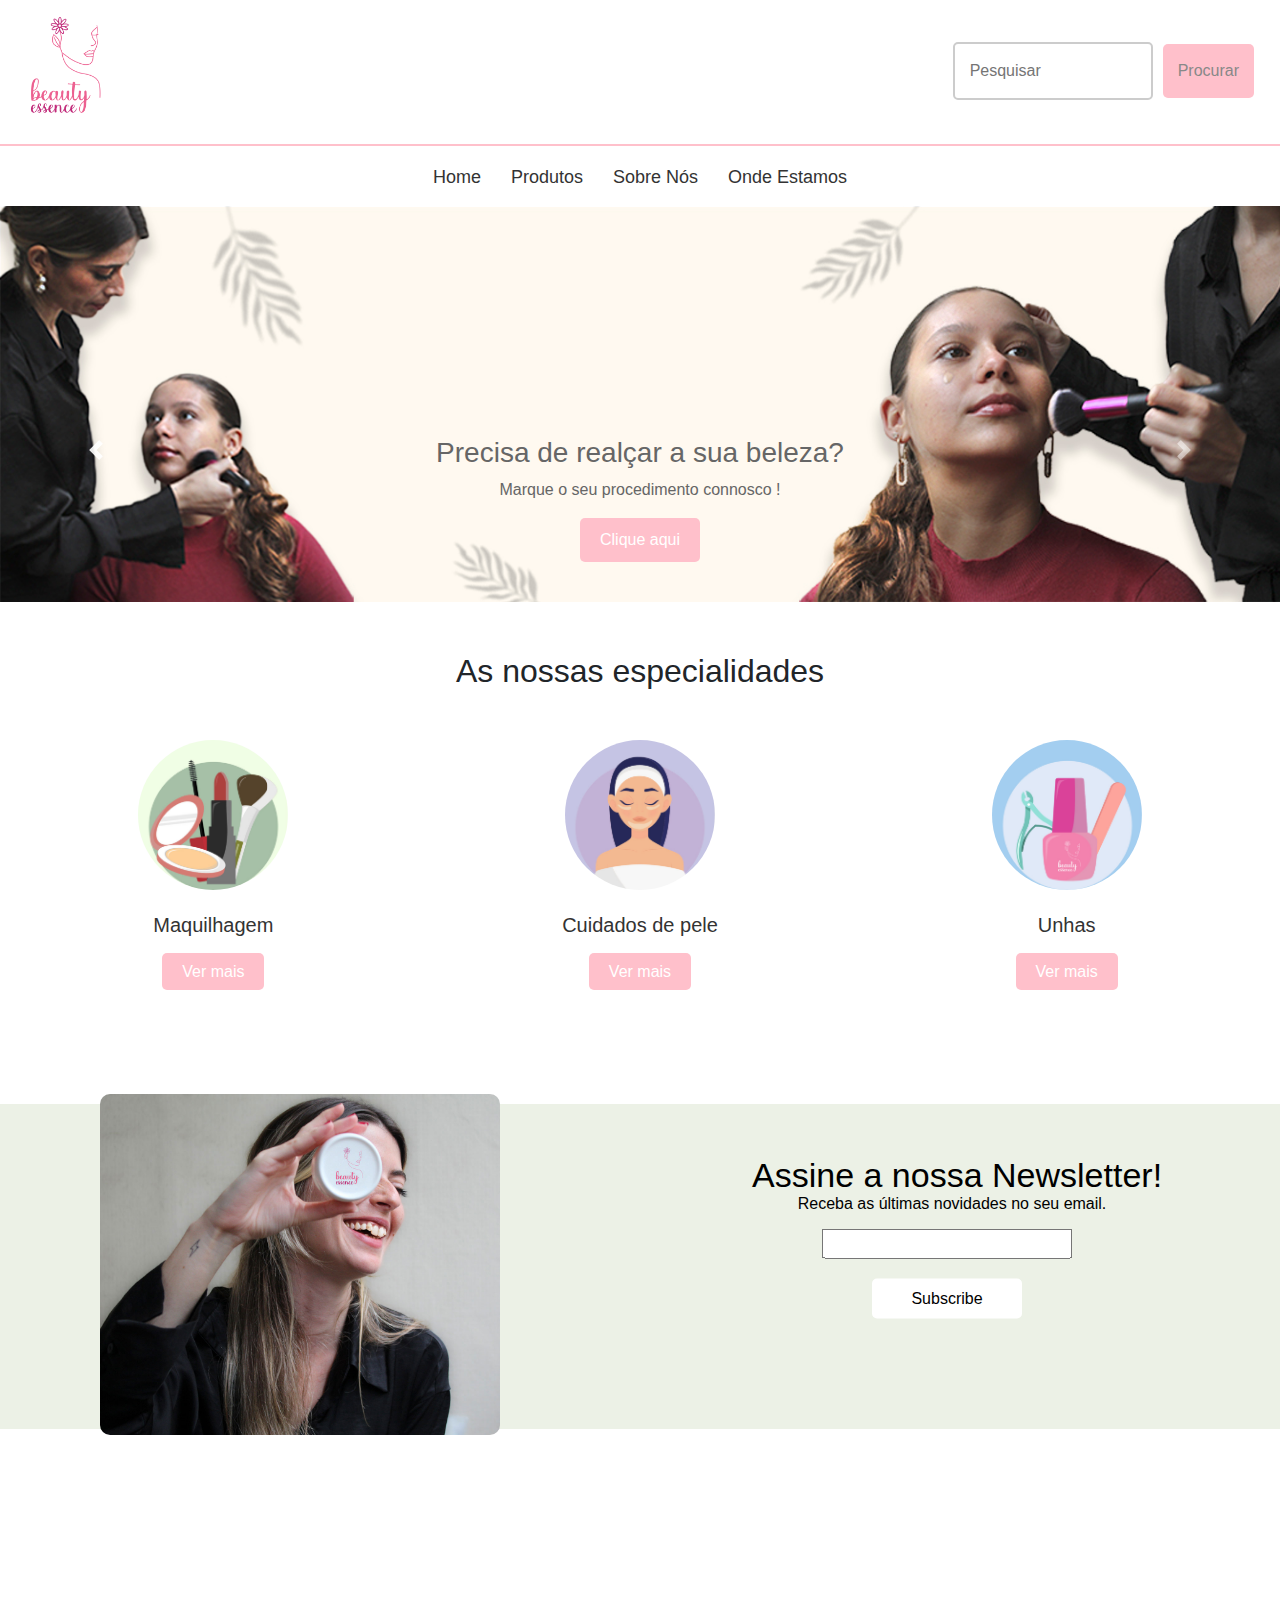
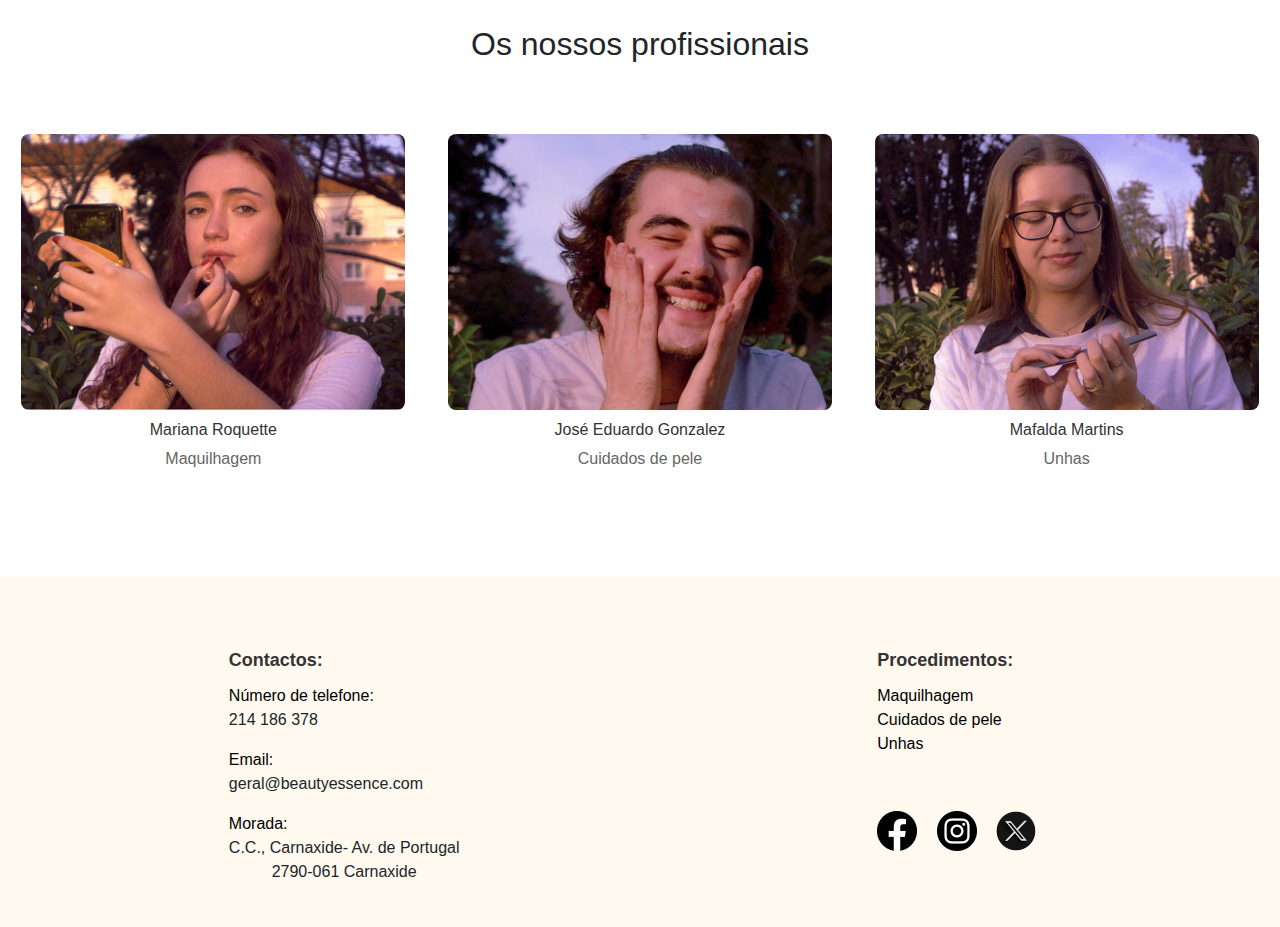
<file: index.html>
<!DOCTYPE html>
<html lang="pt">

<head>

    <meta charset="UTF-8">
    <meta name="viewport" content="width=device-width, initial-scale=1.0">
    <link rel="stylesheet" href="styles.css">
    
    <!-- Inclua os arquivos CSS e JavaScript do Bootstrap -->
    <link href="https://maxcdn.bootstrapcdn.com/bootstrap/4.5.2/css/bootstrap.min.css" rel="stylesheet">
    <script src="https://ajax.googleapis.com/ajax/libs/jquery/3.5.1/jquery.min.js"></script>
    <script src="https://cdnjs.cloudflare.com/ajax/libs/popper.js/1.16.0/umd/popper.min.js"></script>
    <script src="https://maxcdn.bootstrapcdn.com/bootstrap/4.5.2/js/bootstrap.min.js"></script>
    

  <script>
   
    // Função para trocar a imagem e ajustar as dimensões
    function trocarImagem() {
        var photoFrame = document.getElementById('photo-frame');
        var currentImage = photoFrame.getElementsByTagName('img')[0];

        // Obter as dimensões originais da imagem "iris creme.jpg"
        var larguraOriginal = currentImage.width;
        var alturaOriginal = currentImage.height;

        // Trocar para a imagem "pipa.jpg"
        currentImage.src = 'pipa.jpg';

        // Definir as dimensões da imagem "pipa.jpg" para serem iguais à imagem original
        currentImage.style.width = larguraOriginal + 'px';
        currentImage.style.height = alturaOriginal + 'px';
    }

    // Função para restaurar a imagem original
    function restaurarImagemOriginal() {
        var photoFrame = document.getElementById('photo-frame');
        var currentImage = photoFrame.getElementsByTagName('img')[0];

        // Trocar de volta para a imagem original "iris creme.jpg"
        currentImage.src = 'iris creme.jpg';
        // Restaurar o tamanho original
        currentImage.style.width = '';
        currentImage.style.height = '';
    }
    
  

         
</script>
<style>

 .search-container {
    display: flex;
    align-items: center;
    justify-content: flex-end; /* Alinha no canto superior direito */
    margin-right: 10px; /* Adicione uma margem para ajustar conforme necessário */
}

.search-box input {
    padding: 15px;
    width: 200px; /* Defina a largura desejada */
    border: 2px solid #ccc;
    border-radius: 5px;
    outline: none;
    transition: border-color 0.3s;
}

.search-box button {
    padding: 15px;
    background-color: #ffc0cb;
    color: #888;
    border: #ffc0cb;
    cursor: pointer;
    border-radius: 5px;
    font-size: 16px;
    margin-left: 10px;
    outline: none;
}

.search-box button {
    margin-top: 0;
}




</style>



    <title>Beauty Essence</title>
</head>

<body>
    
 <header>
       
           <div class="navbar" id="navbar">
    <div class="logo">
        <a href="index.html"><img src="logo.png" alt="Seu Logo">
    </div>
    <div class="search-box">
        <input type="text" placeholder="Pesquisar">
        <button type="button">Procurar</button>
    </div>
</div>
<div class="navbar-divider"></div>
<div id="white-bar"></div>
<nav>
    <ul id="menu">
        <li><a href="index.html">Home</a></li>
        <li><a href="produtos.html">Produtos</a></li>
        <li><a href="SobreNós.html">Sobre Nós</a></li>
        <li><a href="#" onclick="scrollToFooter()">Onde Estamos</a></li>
    </ul>
</nav>
 <section id="onde-estamos">
       
        <!-- Seu conteúdo da seção "Onde Estamos" aqui -->
    </section>

     <script>
        function scrollToFooter() {
            var footer = document.getElementById('footer');
            footer.scrollIntoView({ behavior: 'smooth' });
        }
    </script>


    

    <!-- ... Seu código do carrossel e outras seções ... -->

    <script src="https://ajax.googleapis.com/ajax/libs/jquery/3.5.1/jquery.min.js"></script>
    <script src="https://cdnjs.cloudflare.com/ajax/libs/popper.js/1.16.0/umd/popper.min.js"></script>
    <script src="https://maxcdn.bootstrapcdn.com/bootstrap/4.5.2/js/bootstrap.min.js">
        
    </script>

    <script>
    // Adicionar um ouvinte de evento para rolagem
    window.addEventListener('scroll', function() {
        var navbar = document.getElementById('navbar');
        var menu = document.getElementById('menu');
        var whiteBar = document.getElementById('white-bar'); // Adicionando referência à barra branca
        var initialNavbarOffset = navbar.offsetTop;

        if (window.scrollY > initialNavbarOffset) {
            navbar.style.position = 'fixed';
            navbar.style.top = 0;
            navbar.style.width = '100%';
            navbar.style.zIndex = 1000;
            navbar.style.boxShadow = '0 2px 2px rgba(0, 0, 0, 0.1)';
            
            menu.style.position = 'fixed';
            menu.style.top = navbar.offsetHeight + 'px';
            menu.style.width = '100%';
            menu.style.zIndex = 999;

            // Ajustando a barra branca quando a barra de navegação é fixada
            whiteBar.style.height = menu.offsetHeight + 'px';
            whiteBar.style.width = '100%';
            whiteBar.style.backgroundColor = '#fff';
            whiteBar.style.position = 'fixed';
            whiteBar.style.top = navbar.offsetHeight + 'px';
            whiteBar.style.zIndex = 998; // Um número menor que o zIndex da barra de navegação
        } else {
            navbar.style.position = '';
            navbar.style.top = '';
            navbar.style.width = '';
            navbar.style.zIndex = '';
            navbar.style.boxShadow = '';
            
            menu.style.position = '';
            menu.style.top = '';
            menu.style.width = '';
            menu.style.zIndex = '';

            // Resetando a barra branca quando a barra de navegação não está fixa
            whiteBar.style.height = '0';
            whiteBar.style.width = '0';
            whiteBar.style.backgroundColor = 'transparent';
            whiteBar.style.position = '';
            whiteBar.style.top = '';
            whiteBar.style.zIndex = '';
        }
    });




    
</script>



    </header>

    <!-- Adicionando o carrossel abaixo da barra de navegação -->
    <a class="carousel-control-prev" href="#carouselExample" role="button" data-slide="prev">
            <span class="carousel-control-prev-icon" aria-hidden="true"></span>
            <span class="sr-only">Anterior</span>
        </a>
        <a class="carousel-control-next" href="#carouselExample" role="button" data-slide="next">
            <span class="carousel-control-next-icon" aria-hidden="true"></span>
            <span class="sr-only">Próximo</span>
        </a>

    <div id="carouselExample" class="carousel slide" data-ride="carousel">
        <div class="carousel-inner">
            <div class="carousel-item active">
                <img src="foto 3.jpg" class="d-block w-100 h-100" alt="Imagem 1">
                <div class="carousel-caption">
                    <h3>Precisa de realçar a sua beleza?</h3>
                    <p> Marque o seu procedimento connosco !</p>
                     <a href="https://xd.adobe.com/view/3f6a8122-b9a7-4767-a5e3-410698015360-6a39/"><button type="button">Clique aqui</button></a>
                </div>
            </div>
            <div class="carousel-item">
                <img src="foto 2.jpg" class="d-block w-100" alt="Imagem 2">
                <div class="carousel-caption">
                    <h3>Explore as nossas novidades e promoções exclusivas</h3>
                    <p>Descubra uma beleza que faz a diferença.</p>
                   <a href="produtos.html"><button type="button">Saiba mais...</button></a>
                </div>
            </div>
            <div class="carousel-item">
                <img src="foto 1.jpg" class="d-block w-100" alt="Imagem 3">
                <div class="carousel-caption">
                    <h3>Produtos naturais e Sustentáveis </h3>
                    <p>Venha testá-los na nossa loja</p>
                     <a href="https://xd.adobe.com/view/3f6a8122-b9a7-4767-a5e3-410698015360-6a39/"><button type="button">Onde estamos? </button></a>
                </div>
            </div>
        </div>
        

    <div class="section-container">

    <h2 class="title-with-margin">As nossas especialidades</h2>


       <div class="ball-container">
    <div class="ball">
        <img src="icon makeup.jpg" alt="Bola 1">
        <div class="ball-text">Maquilhagem </div>
        <div class="ball-button">
            <a href="Maquilhagem.html" class="custom-button">Ver mais</a>
        </div>
    </div>

    <div class="ball">
        <img src="icon skincare.jpg" alt="Bola 2">
        <div class="ball-text">Cuidados de pele</div>
        <div class="ball-button">
           <a href="CuidadosDePele.html" class="custom-button">Ver mais</a>
        </div>
    </div>

    <div class="ball">
        <img src="icon unhas.jpg" alt="Bola 3">
        <div class="ball-text">Unhas</div>
        <div class="ball-button">
           <a href="Unhas.html" class="custom-button">Ver mais</a>
        </div>
    </div>
</div>

  <!-- ... Seu código HTML anterior ... -->


<div class="photo-section">
    <div class="photo-container">
        <div class="green-rectangle"></div>
        <!-- Adicionando ouvintes de evento para mouseover e mouseout -->
        <div class="photo-frame" id="photo-frame" onmouseover="trocarImagem()" onmouseout="restaurarImagemOriginal()">
            <img src="iris creme.jpg" alt="Sua Foto" class="photo">
        </div>

        <div id="mc_embed_shell" class="subscription-container">
        <link href="//cdn-images.mailchimp.com/embedcode/classic-061523.css" rel="stylesheet" type="text/css">
        <style type="text/css">
            #mc_embed_signup{background:#fff; clear:left; font:14px Helvetica,Arial,sans-serif; width: 80%;}
        </style>
        <div id="mc_embed_signup">
            <form action="https://online.us21.list-manage.com/subscribe/post?u=e6e3b1f3d83682f70d1d53b1e&amp;id=3a070ff2aa&amp;f_id=00dcdfe1f0" method="post" id="mc-embedded-subscribe-form" name="mc-embedded-subscribe-form" class="validate" target="_blank">
                <div class="subscription-text" h1>Assine a nossa Newsletter!</h1>
                    <br>

                <p>Receba as últimas novidades no seu email.</p></div>
                <div class="mc-field-group">
                    <label for="mce-EMAIL"> <span class="asterisk"></span></label>
                    <input type="email" name="EMAIL" class="required email subscription-input" id="mce-EMAIL" required="" value="">
                </div>
                <div id="mce-responses" class="clear foot">
                    <div class="response" id="mce-error-response" style="display: none;"></div>
                    <div class="response" id="mce-success-response" style="display: none;"></div>
                </div>
                <div aria-hidden="true" style="position: absolute; left: -5000px;">
                    <input type="text" name="b_e6e3b1f3d83682f70d1d53b1e_3a070ff2aa" tabindex="-1" value="">
                </div>
                <div class="optionalParent">
                    <div class="clear foot">
                        <input type="submit" name="subscribe" id="mc-embedded-subscribe" class="button subscribe-button" value="Subscribe">
                    </div>
                </div>
            </form>
        </div>
        <script type="text/javascript" src="//s3.amazonaws.com/downloads.mailchimp.com/js/mc-validate.js"></script>
        <script type="text/javascript">(function($) {window.fnames = new Array(); window.ftypes = new Array();fnames[0]='EMAIL';ftypes[0]='email';fnames[1]='FNAME';ftypes[1]='text';fnames[2]='LNAME';ftypes[2]='text';fnames[3]='ADDRESS';ftypes[3]='address';fnames[4]='PHONE';ftypes[4]='phone';fnames[5]='BIRTHDAY';ftypes[5]='birthday';fnames[6]='MMERGE6';ftypes[6]='text';fnames[7]='MMERGE7';ftypes[7]='address';}(jQuery));var $mcj = jQuery.noConflict(true);</script>
    </div>

    <h2 style="margin-top: 190px; margin-bottom: 70px;">Os nossos profissionais </h2>


  <script>
  function mudarImagemMafasUnhas() {
            document.getElementById('imagem-mafas-unhas').src = 'unhas juntos.jpg';
        }

        function mudarImagemNanaBatom() {
            document.getElementById('imagem-nana-batom').src = 'maquilhagem.jpg';
        }

        function mudarImagemZeSkinCare() {
            document.getElementById('imagem-ze-skin-care').src = 'cuidados de pele.jpg';
        }

        function restaurarImagemProfissional() {
            document.getElementById('imagem-mafas-unhas').src = 'mafas unhas.jpg';
            document.getElementById('imagem-nana-batom').src = 'nana batom.jpg';
            document.getElementById('imagem-ze-skin-care').src = 'ze skin care.jpg';
        }

         
</script>


    <div class="additional-photos">
        <!-- Primeira imagem -->
        <div class="additional-photo" onmouseover="mudarImagemNanaBatom()" onmouseout="restaurarImagemProfissional()">
            <img src="nana batom.jpg" alt="Nana Batom" id="imagem-nana-batom">
            <h3>Mariana Roquette</h3>
            <p class="caption">Maquilhagem</p>
        </div>

        <!-- Segunda imagem -->
        <div class="additional-photo" onmouseover="mudarImagemZeSkinCare()" onmouseout="restaurarImagemProfissional()">
            <img src="ze skin care.jpg" alt="Zé Skin Care" id="imagem-ze-skin-care">
            <h3>José Eduardo Gonzalez</h3>
            <p class="caption">Cuidados de pele</p>
        </div>

        <!-- Terceira imagem -->
        <div class="additional-photo" onmouseover="mudarImagemMafasUnhas()" onmouseout="restaurarImagemProfissional()">
            <img src="mafas unhas.jpg" alt="Mafas Unhas" id="imagem-mafas-unhas">
            <h3>Mafalda Martins</h3>
            <p class="caption">Unhas</p>
        </div>
    </div>
    



    <footer id="footer">
   <div class="footer">
        <div class="footer-section">
            <div class="footer-title">Contactos:</div>
            <a href="#" class="footer-button">Número de telefone:</a>
            <p>214 186 378 </p>
            <a href="https://accounts.google.com/v3/signin/identifier?elo=1&ifkv=ATuJsjx0IKwMD0ncuCPa1gXaQU-jTDbiw2SjidM6qnXx8QH_2mg0--JZkyldQ1QgHnvKux6wnOjLQA&theme=glif&flowName=GlifWebSignIn&flowEntry=ServiceLogin&continue=https%3A%2F%2Faccounts.google.com%2FManageAccount%3Fnc%3D1" class="footer-button">Email:</a>
            <p> geral@beautyessence.com </p>
            <a href="https://www.google.com/maps/place/Centro+C%C3%ADvico+de+Carnaxide/@38.7268189,-9.2470789,17z/data=!4m10!1m2!2m1!1sC.C.,+Carnaxide-+Av.+de+Portugal+2790-061+Carnaxide!3m6!1s0xd1ecc5d8c4e72e7:0x9ea179375e258237!8m2!3d38.7268189!4d-9.2423153!15sCjNDLkMuLCBDYXJuYXhpZGUtIEF2LiBkZSBQb3J0dWdhbCAyNzkwLTA2MSBDYXJuYXhpZGWSARFyZWNyZWF0aW9uX2NlbnRlcuABAA!16s%2Fg%2F11cn2m2n04?entry=ttu" class="footer-button">Morada:</a>
            <p class="alinhamento-esquerda">C.C., Carnaxide- Av. de Portugal <br>
            2790-061 Carnaxide</p>
         </div>

          <div class="footer-section section-2">
         <div class="footer-section">
            <div class="footer-title">Procedimentos:</div>
             <a href="Maquilhagem.html" class="footer-button">Maquilhagem</a>
             <a href="CuidadosDePele.html" class="footer-button">Cuidados de pele</a>
             <a href="Unhas.html" class="footer-button">Unhas</a>
        </div>
<br>
<br>
        <div class="footer-images">
        <a href="https://www.facebook.com/login/"><img src="icon fb.png" alt="facebook" width="40" height="40"></a>
        <a href="https://www.instagram.com/"><img src="icon insta.png" alt="Instagram" width="40" height="40"></a>
        <a href="https://twitter.com/i/flow/login"><img src="icon tt.png" alt="twitter" width="40" height="40"></a>
        </div>
</div>





</body>

</html>
</file>
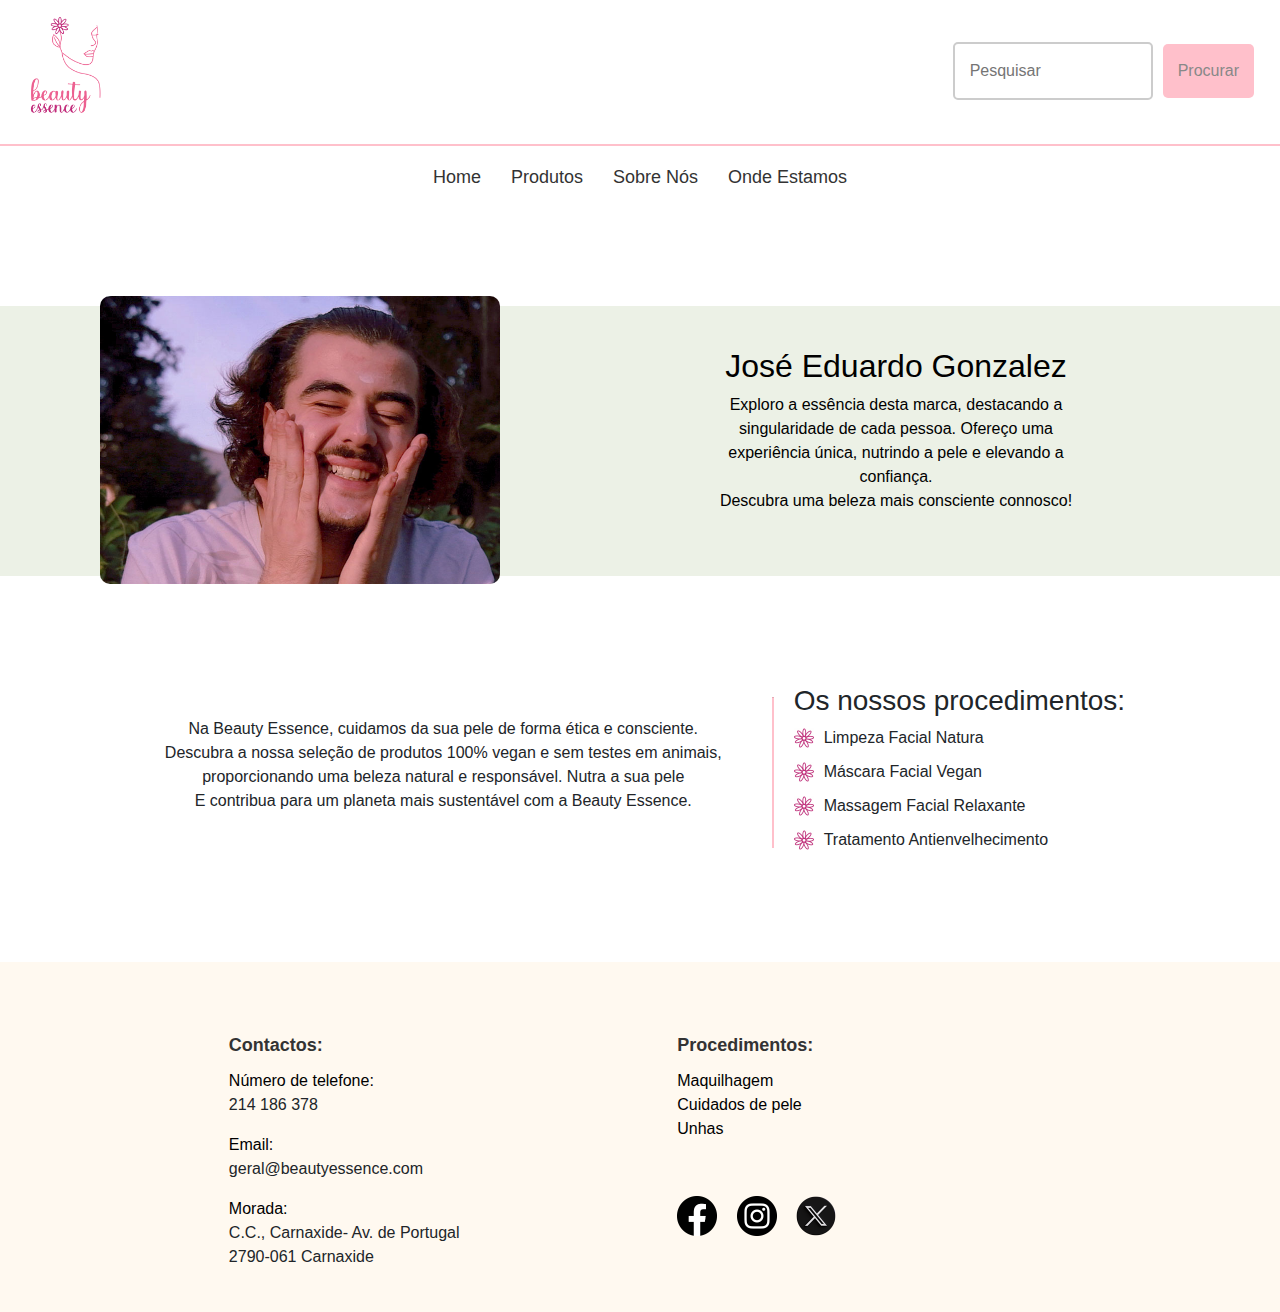
<file: CuidadosDePele.html>
<!DOCTYPE html>
<html lang="pt">

<head>

    <meta charset="UTF-8">
    <meta name="viewport" content="width=device-width, initial-scale=1.0">
    <link rel="stylesheet" href="procedimentos.css">

     <link rel="stylesheet" href="https://stackpath.bootstrapcdn.com/bootstrap/4.3.1/css/bootstrap.min.css" integrity="sha384-ggOyR0iXCbMQv3Xipma34MD+dH/1fQ784/j6cY/iJTQUOhcWr7x9JvoRxT2MZw1T" crossorigin="anonymous">

     <script src="https://code.jquery.com/jquery-3.3.1.slim.min.js" integrity="sha384-q8i/X+965DzO0rT7abK41JStQIAqVgRVzpbzo5smXKp4YfRvH+8abtTE1Pi6jizo" crossorigin="anonymous"></script>
<script src="https://cdnjs.cloudflare.com/ajax/libs/popper.js/1.14.7/umd/popper.min.js" integrity="sha384-UO2eT0CpHqdSJQ6hJty5KVphtPhzWj9WO1clHTMGa3JDZwrnQq4sF86dIHNDz0W1" crossorigin="anonymous"></script>
<script src="https://stackpath.bootstrapcdn.com/bootstrap/4.3.1/js/bootstrap.min.js" integrity="sha384-JjSmVgyd0p3pXB1rRibZUAYoIIy6OrQ6VrjIEaFf/nJGzIxFDsf4x0xIM+B07jRM" crossorigin="anonymous"></script>

    <title>Beauty Essence</title>
</head>


  <style>

       .search-container {
    display: flex;
    align-items: center;
    justify-content: flex-end; /* Alinha no canto superior direito */
    margin-right: 10px; /* Adicione uma margem para ajustar conforme necessário */
}

.search-box input {
    padding: 15px;
    width: 200px; /* Defina a largura desejada */
    border: 2px solid #ccc;
    border-radius: 5px;
    outline: none;
    transition: border-color 0.3s;
}

.search-box button {
    padding: 15px;
    background-color: #ffc0cb;
    color: #888;
    border: #ffc0cb;
    cursor: pointer;
    border-radius: 5px;
    font-size: 16px;
    margin-left: 10px;
    outline: none;
}

.search-box button {
    margin-top: 0;
}





    .custom-button,
    .contact-button {
        display: inline-block;
        margin-bottom: 10px;
        padding: 10px 20px;
        font-size: 16px;
        border: none;
        cursor: pointer;
        border-radius: 5px;
        transition: background-color 0.3s, color 0.3s;
    }


.footer {
            background-color: #FFF9F0; /* Cor de fundo bege */
            padding: 20px;
            display: flex;
            justify-content: space-around;
            align-items: flex-start;
            flex-wrap: wrap;
            margin-top: 70px;
        }


        .footer-section {
            display: flex;
            flex-direction: column;
            align-items: flex-start;
            margin-bottom: 7px;
           
        }

        .footer-title {
            font-size: 18px;
            font-weight: bold;
            color: #333;
            margin-bottom: 10px;
            text-align: left; /* Alinhamento à esquerda */
             margin-top: 50px;
        }

        .footer-button-container {
            display: flex;
            gap: 10px;
        }

        .footer-button {
            position: relative;
            background: none;
            border: none;
            padding: 0;
            font-size: 16px;
            color: #000;
            cursor: pointer;
            text-decoration: none;
            transition: color 0.3s;
        }

        .footer-button::after {
            content: '';
            display: block;
            position: absolute;
            width: 100%;
            height: 2px;
            background-color: #ffc0cb; /* Cor do sublinhado rosa */
            bottom: 0;
            transform: scaleX(0);
            transform-origin: bottom left;
            transition: transform 0.3s;
        }

        .footer-button:hover,
        .footer-button:focus {
            color: #000; /* Mudando a cor para preto ao passar o mouse */
            text-decoration: none; /* Removendo o sublinhado padrão */
        }

        .footer-button:hover::after,
        .footer-button:focus::after {
            transform: scaleX(1);


.footer-section.section-2 {
    position: relative !important;
    left: -200px !important; /* ou qualquer outro valor negativo desejado */
}



.footer-images img {
    width: 40px;
    height: 40px;
    margin-right: 10px; /* Add a right margin of 5px to each image */
}

.section-container {
    text-align: center;
    margin: 50px auto; /* Ajuste a margem superior e inferior conforme necessário */
}
.title-with-margin {
    margin-bottom: 50px; /* Ajuste a margem inferior conforme necessário */
}


.photo-container {
    position: relative;
    margin-bottom: 20px;
}

.photo-frame {
    position: relative;
    width: 400px;
    margin-left: 100px;
    margin-top: 90px;
    overflow: hidden;
    z-index: 3; /* Coloque a fotografia à frente de tudo */
}

/* Ajustando o tamanho da fotografia dentro do retângulo */
.photo {
    width: 100%;
    height: 90%;
    max-width: none;
    display: block;
    margin-left: auto;
    margin-right: auto;
    border-radius: 10px; /* Adicione esta linha para arredondar os cantos da imagem */
    overflow: hidden;

}

.title-container {
    position: absolute;
    top: 50%;
    left: 10%; /* Ajuste a margem esquerda conforme necessário */
    transform: translate(0, -50%);
    text-align: left; /* Alinhe o título à esquerda */
    color: #000000;
    z-index: 2; /* Coloque o título à frente da fotografia */
}



.text-container {
    position: absolute;
    top: 50%;
    right: 10%; /* Ajuste a margem direita conforme necessário */
    transform: translate(0, -50%);
    text-align: right; /* Alinhe o texto à direita */
    color: #000000;
    z-index: 2; /* Coloque o texto à frente da fotografia */
}

.green-rectangle {
    width: 100%;
    height: 270px; /* Ajuste a altura conforme necessário */
    background-color: #ECF1E6; /* Cor verde desejada */
    position: absolute;
    z-index: 1; /* Coloque o retângulo por trás da fotografia e do texto */
    margin-top: 10px;
}


/* Add styles for additional photos */
.additional-photos {
    display: flex;
    justify-content: space-around;
    align-items: flex-start;
    flex-wrap: wrap;
    text-align: center;
    margin-top: 20px;
}

.additional-photo {
    flex: 0 1 30%; /* Adjust width as needed */
    margin-bottom: 20px;
}

.additional-photo img {
    width: 100%;
    border-radius: 8px;
}

.additional-photo img {
    width: 350px; /* ou outro valor desejado */
    height: auto; /* Isso mantém a proporção original da imagem */
    border-radius: 8px;
}
.caption {
    color: #666666;
}
.additional-photo h3 {
    font-size: 16px;
    margin-top: 10px;
    color: #333;
}

.green-rectangle {
    width: 100%;
    height: 270px; /* Ajuste a altura conforme necessário */
    background-color: #ECF1E6; /* Cor verde desejada */
    position: absolute;
    z-index: 1; /* Coloque o retângulo por trás da fotografia e do texto */
    margin-top: 10px;
}

.additional-section {
    margin-top: 100px;
    margin-bottom: 100px;
}



    </style>

<body>
    
 <header>
    <script>
        
        window.addEventListener('scroll', function() {
    var navbar = document.getElementById('navbar');
    var menu = document.getElementById('menu');
    var whiteBar = document.getElementById('white-bar'); // Adicionando referência à barra branca
    var initialNavbarOffset = navbar.offsetTop;

    if (window.scrollY > initialNavbarOffset) {
        // Se a posição de rolagem for maior que a posição inicial da navbar, torna a navbar fixa
        navbar.style.position = 'fixed';
        navbar.style.top = 0;
        navbar.style.width = '100%';
        navbar.style.zIndex = 1000;
        navbar.style.boxShadow = '0 2px 2px rgba(0, 0, 0, 0.1)';
        
        menu.style.position = 'fixed';
        menu.style.top = navbar.offsetHeight + 'px';
        menu.style.width = '100%';
        menu.style.zIndex = 999;

        // Ajustando a barra branca quando a barra de navegação é fixada
        whiteBar.style.height = menu.offsetHeight + 'px';
        whiteBar.style.width = '100%';
        whiteBar.style.backgroundColor = '#fff';
        whiteBar.style.position = 'fixed';
        whiteBar.style.top = navbar.offsetHeight + 'px';
        whiteBar.style.zIndex = 998; // Um número menor que o zIndex da barra de navegação
    } else {
        // Se não, restaura a posição original da navbar
        navbar.style.position = '';
        navbar.style.top = '';
        navbar.style.width = '';
        navbar.style.zIndex = '';
        navbar.style.boxShadow = '';
        
        menu.style.position = '';
        menu.style.top = '';
        menu.style.width = '';
        menu.style.zIndex = '';

        // Resetando a barra branca quando a barra de navegação não está fixa
        whiteBar.style.height = '0';
        whiteBar.style.width = '0';
        whiteBar.style.backgroundColor = 'transparent';
        whiteBar.style.position = '';
        whiteBar.style.top = '';
        whiteBar.style.zIndex = '';
    }
});


    </script>
    

       
           <div class="navbar" id="navbar">
    <div class="logo">
        <a href="index.html"><img src="logo.png" alt="Seu Logo">
    </div>
    <div class="search-box">
        <input type="text" placeholder="Pesquisar">
        <button type="button">Procurar</button>
    </div>
</div>
<div class="navbar-divider"></div>
<div id="white-bar"></div>
<nav>
    <ul id="menu">
        <li><a href="index.html">Home</a></li>
        <li><a href="produtos.html">Produtos</a></li>
        <li><a href="SobreNós.html">Sobre Nós</a></li>
        <li><a href="#" onclick="scrollToFooter()">Onde Estamos</a></li>
    </ul>
</nav>
</nav>
 <section id="onde-estamos">
       
        <!-- Seu conteúdo da seção "Onde Estamos" aqui -->
    </section>

     </header>

<body>









    <script>

        function scrollToFooter() {
            var footer = document.getElementById('footer');
            footer.scrollIntoView({ behavior: 'smooth' });
        }
    </script>


    <script>
   
    // Função para trocar a imagem e ajustar as dimensões
    function trocarImagem() {
        var photoFrame = document.getElementById('photo-frame');
        var currentImage = photoFrame.getElementsByTagName('img')[0];

        // Obter as dimensões originais da imagem "iris creme.jpg"
        var larguraOriginal = currentImage.width;
        var alturaOriginal = currentImage.height;

        // Trocar para a imagem "pipa.jpg"
        currentImage.src = 'cuidados de pele.jpg';

        // Definir as dimensões da imagem "pipa.jpg" para serem iguais à imagem original
        currentImage.style.width = larguraOriginal + 'px';
        currentImage.style.height = alturaOriginal + 'px';
    }

    // Função para restaurar a imagem original
    function restaurarImagemOriginal() {
        var photoFrame = document.getElementById('photo-frame');
        var currentImage = photoFrame.getElementsByTagName('img')[0];

        // Trocar de volta para a imagem original "iris creme.jpg"
        currentImage.src = 'ze skin care.jpg';
        // Restaurar o tamanho original
        currentImage.style.width = '';
        currentImage.style.height = '';
    }
    
  

         
</script>




<div class="photo-section">
    <div class="photo-container">
        <div class="green-rectangle"></div>
        <!-- Adicionando ouvintes de evento para mouseover e mouseout -->
        <div class="photo-frame" id="photo-frame" onmouseover="trocarImagem()" onmouseout="restaurarImagemOriginal()">
            <img src="ze skin care.jpg" alt="Sua Foto" class="photo">
        </div>

        <div class="subscription-container">
            <h2> José Eduardo Gonzalez</h2>
            <p>Exploro a essência desta marca, destacando a singularidade de cada pessoa. Ofereço uma experiência única, nutrindo a pele e elevando a confiança. 
<br>Descubra uma beleza mais consciente connosco!</p>
    </div>
    </div>
<div class="additional-section">
    <!-- Caixa de texto -->
    <div class="text-box">
        <p>
Na Beauty Essence, cuidamos da sua pele de forma ética e consciente.<br> Descubra a nossa seleção de produtos 100% vegan e sem testes em animais,<br> proporcionando uma beleza natural e responsável. Nutra a sua pele <br>E contribua para um planeta mais sustentável com a Beauty Essence.<p>
    </div>

    <!-- Linha de divisão -->
    <hr class="division-line">

    <!-- Título e imagens -->
    <div class="title-and-images">
        <h3>Os nossos procedimentos:</h3>
        <!-- Quatro imagens com frases -->
        <div class="image-container">
            <img src="folha.png" alt="Image 1" width="20" height="20">
            <span>Limpeza Facial Natura</span>
        </div>
        <div class="image-container">
            <img src="folha.png" alt="Image 2" width="20" height="20">
            <span>Máscara Facial Vegan</span>
        </div>
        <div class="image-container">
            <img src="folha.png" alt="Image 3" width="20" height="20">
            <span>Massagem Facial Relaxante</span>
        </div>
        <div class="image-container">
            <img src="folha.png" alt="Image 4" width="20" height="20">
            <span>Tratamento Antienvelhecimento</span>
        </div>
    </div>
</div>



<footer id="footer">
   <div class="footer">
        <div class="footer-section">
            <div class="footer-title">Contactos:</div>
            <a href="#" class="footer-button">Número de telefone:</a>
            <p>214 186 378 </p>
            <a href="https://accounts.google.com/v3/signin/identifier?elo=1&ifkv=ATuJsjx0IKwMD0ncuCPa1gXaQU-jTDbiw2SjidM6qnXx8QH_2mg0--JZkyldQ1QgHnvKux6wnOjLQA&theme=glif&flowName=GlifWebSignIn&flowEntry=ServiceLogin&continue=https%3A%2F%2Faccounts.google.com%2FManageAccount%3Fnc%3D1" class="footer-button">Email:</a>
            <p> geral@beautyessence.com </p>
            <a href="https://www.google.com/maps/place/Centro+C%C3%ADvico+de+Carnaxide/@38.7268189,-9.2470789,17z/data=!4m10!1m2!2m1!1sC.C.,+Carnaxide-+Av.+de+Portugal+2790-061+Carnaxide!3m6!1s0xd1ecc5d8c4e72e7:0x9ea179375e258237!8m2!3d38.7268189!4d-9.2423153!15sCjNDLkMuLCBDYXJuYXhpZGUtIEF2LiBkZSBQb3J0dWdhbCAyNzkwLTA2MSBDYXJuYXhpZGWSARFyZWNyZWF0aW9uX2NlbnRlcuABAA!16s%2Fg%2F11cn2m2n04?entry=ttu" class="footer-button">Morada:</a>
            <p class="alinhamento-esquerda">C.C., Carnaxide- Av. de Portugal <br>
            2790-061 Carnaxide</p>
         </div>

         <div class="footer-section section-2">
         <div class="footer-section">
            <div class="footer-title">Procedimentos:</div>
             <a href="Maquilhagem.html" class="footer-button">Maquilhagem</a>
             <a href="CuidadosDePele.html" class="footer-button">Cuidados de pele</a>
             <a href="Unhas.html" class="footer-button">Unhas</a>
        </div>
<br>
<br>
        <div class="footer-images">
        <a href="https://www.facebook.com/login/"><img src="icon fb.png" alt="facebook" width="40" height="40"></a>
        <a href="https://www.instagram.com/"><img src="icon insta.png" alt="Instagram" width="40" height="40"></a>
        <a href="https://twitter.com/i/flow/login"><img src="icon tt.png" alt="twitter" width="40" height="40"></a>
        </div>
</div>


</body>

</html>
</file>
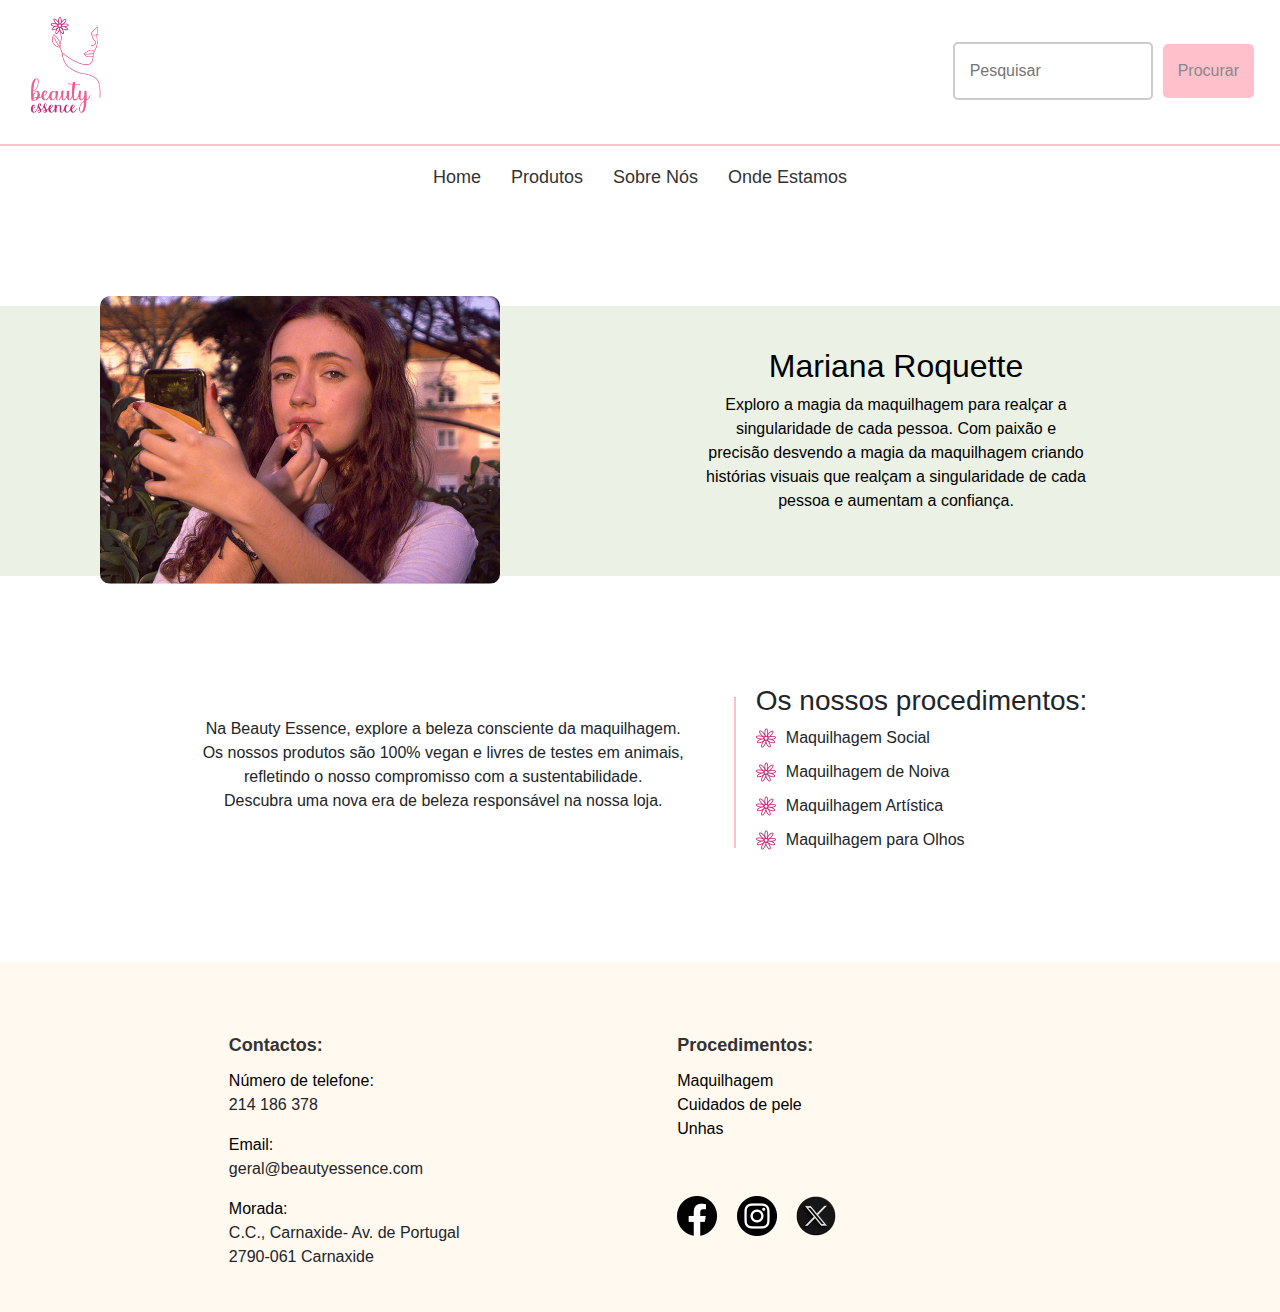
<file: Maquilhagem.html>
<!DOCTYPE html>
<html lang="pt">

<head>

    <meta charset="UTF-8">
    <meta name="viewport" content="width=device-width, initial-scale=1.0">
    <link rel="stylesheet" href="procedimentos.css">

     <link rel="stylesheet" href="https://stackpath.bootstrapcdn.com/bootstrap/4.3.1/css/bootstrap.min.css" integrity="sha384-ggOyR0iXCbMQv3Xipma34MD+dH/1fQ784/j6cY/iJTQUOhcWr7x9JvoRxT2MZw1T" crossorigin="anonymous">

     <script src="https://code.jquery.com/jquery-3.3.1.slim.min.js" integrity="sha384-q8i/X+965DzO0rT7abK41JStQIAqVgRVzpbzo5smXKp4YfRvH+8abtTE1Pi6jizo" crossorigin="anonymous"></script>
<script src="https://cdnjs.cloudflare.com/ajax/libs/popper.js/1.14.7/umd/popper.min.js" integrity="sha384-UO2eT0CpHqdSJQ6hJty5KVphtPhzWj9WO1clHTMGa3JDZwrnQq4sF86dIHNDz0W1" crossorigin="anonymous"></script>
<script src="https://stackpath.bootstrapcdn.com/bootstrap/4.3.1/js/bootstrap.min.js" integrity="sha384-JjSmVgyd0p3pXB1rRibZUAYoIIy6OrQ6VrjIEaFf/nJGzIxFDsf4x0xIM+B07jRM" crossorigin="anonymous"></script>

    <title>Beauty Essence</title>
</head>


  <style>


.search-container {
    display: flex;
    align-items: center;
    justify-content: flex-end; /* Alinha no canto superior direito */
    margin-right: 10px; /* Adicione uma margem para ajustar conforme necessário */
}

.search-box input {
    padding: 15px;
    width: 200px; /* Defina a largura desejada */
    border: 2px solid #ccc;
    border-radius: 5px;
    outline: none;
    transition: border-color 0.3s;
}

.search-box button {
    padding: 15px;
    background-color: #ffc0cb;
    color: #888;
    border: #ffc0cb;
    cursor: pointer;
    border-radius: 5px;
    font-size: 16px;
    margin-left: 10px;
    outline: none;
}

.search-box button {
    margin-top: 0;
}






.footer {
            background-color: #FFF9F0; /* Cor de fundo bege */
            padding: 20px;
            display: flex;
            justify-content: space-around;
            align-items: flex-start;
            flex-wrap: wrap;
            margin-top: 70px;
        }


        .footer-section {
            display: flex;
            flex-direction: column;
            align-items: flex-start;
            margin-bottom: 7px;
           
        }

        .footer-title {
            font-size: 18px;
            font-weight: bold;
            color: #333;
            margin-bottom: 10px;
            text-align: left; /* Alinhamento à esquerda */
             margin-top: 50px;
        }

        .footer-button-container {
            display: flex;
            gap: 10px;
        }

        .footer-button {
            position: relative;
            background: none;
            border: none;
            padding: 0;
            font-size: 16px;
            color: #000;
            cursor: pointer;
            text-decoration: none;
            transition: color 0.3s;
        }

        .footer-button::after {
            content: '';
            display: block;
            position: absolute;
            width: 100%;
            height: 2px;
            background-color: #ffc0cb; /* Cor do sublinhado rosa */
            bottom: 0;
            transform: scaleX(0);
            transform-origin: bottom left;
            transition: transform 0.3s;
        }

        .footer-button:hover,
        .footer-button:focus {
            color: #000; /* Mudando a cor para preto ao passar o mouse */
            text-decoration: none; /* Removendo o sublinhado padrão */
        }

        .footer-button:hover::after,
        .footer-button:focus::after {
            transform: scaleX(1);


.footer-section.section-2 {
    position: relative !important;
    left: -200px !important; /* ou qualquer outro valor negativo desejado */
}



.footer-images img {
    width: 40px;
    height: 40px;
    margin-right: 10px; /* Add a right margin of 5px to each image */
}

.section-container {
    text-align: center;
    margin: 50px auto; /* Ajuste a margem superior e inferior conforme necessário */
}
.title-with-margin {
    margin-bottom: 50px; /* Ajuste a margem inferior conforme necessário */
}


.photo-container {
    position: relative;
    margin-bottom: 20px;
}

.photo-frame {
    position: relative;
    width: 400px;
    margin-left: 100px;
    margin-top: 90px;
    overflow: hidden;
    z-index: 3; /* Coloque a fotografia à frente de tudo */
}

/* Ajustando o tamanho da fotografia dentro do retângulo */
.photo {
    width: 100%;
    height: 90%;
    max-width: none;
    display: block;
    margin-left: auto;
    margin-right: auto;
    border-radius: 10px; /* Adicione esta linha para arredondar os cantos da imagem */
    overflow: hidden;

}

.title-container {
    position: absolute;
    top: 50%;
    left: 10%; /* Ajuste a margem esquerda conforme necessário */
    transform: translate(0, -50%);
    text-align: left; /* Alinhe o título à esquerda */
    color: #000000;
    z-index: 2; /* Coloque o título à frente da fotografia */
}



.text-container {
    position: absolute;
    top: 50%;
    right: 10%; /* Ajuste a margem direita conforme necessário */
    transform: translate(0, -50%);
    text-align: right; /* Alinhe o texto à direita */
    color: #000000;
    z-index: 2; /* Coloque o texto à frente da fotografia */
}

.green-rectangle {
    width: 100%;
    height: 270px; /* Ajuste a altura conforme necessário */
    background-color: #ECF1E6; /* Cor verde desejada */
    position: absolute;
    z-index: 1; /* Coloque o retângulo por trás da fotografia e do texto */
    margin-top: 10px;
}


/* Add styles for additional photos */
.additional-photos {
    display: flex;
    justify-content: space-around;
    align-items: flex-start;
    flex-wrap: wrap;
    text-align: center;
    margin-top: 20px;
}

.additional-photo {
    flex: 0 1 30%; /* Adjust width as needed */
    margin-bottom: 20px;
}

.additional-photo img {
    width: 100%;
    border-radius: 8px;
}

.additional-photo img {
    width: 350px; /* ou outro valor desejado */
    height: auto; /* Isso mantém a proporção original da imagem */
    border-radius: 8px;
}
.caption {
    color: #666666;
}
.additional-photo h3 {
    font-size: 16px;
    margin-top: 10px;
    color: #333;
}

.green-rectangle {
    width: 100%;
    height: 270px; /* Ajuste a altura conforme necessário */
    background-color: #ECF1E6; /* Cor verde desejada */
    position: absolute;
    z-index: 1; /* Coloque o retângulo por trás da fotografia e do texto */
    margin-top: 10px;
}

.additional-section {
    margin-top: 100px;
    margin-bottom: 100px;
}




    </style>

<body>
    
 <header>
    <script>
        
        window.addEventListener('scroll', function() {
    var navbar = document.getElementById('navbar');
    var menu = document.getElementById('menu');
    var whiteBar = document.getElementById('white-bar'); // Adicionando referência à barra branca
    var initialNavbarOffset = navbar.offsetTop;

    if (window.scrollY > initialNavbarOffset) {
        // Se a posição de rolagem for maior que a posição inicial da navbar, torna a navbar fixa
        navbar.style.position = 'fixed';
        navbar.style.top = 0;
        navbar.style.width = '100%';
        navbar.style.zIndex = 1000;
        navbar.style.boxShadow = '0 2px 2px rgba(0, 0, 0, 0.1)';
        
        menu.style.position = 'fixed';
        menu.style.top = navbar.offsetHeight + 'px';
        menu.style.width = '100%';
        menu.style.zIndex = 999;

        // Ajustando a barra branca quando a barra de navegação é fixada
        whiteBar.style.height = menu.offsetHeight + 'px';
        whiteBar.style.width = '100%';
        whiteBar.style.backgroundColor = '#fff';
        whiteBar.style.position = 'fixed';
        whiteBar.style.top = navbar.offsetHeight + 'px';
        whiteBar.style.zIndex = 998; // Um número menor que o zIndex da barra de navegação
    } else {
        // Se não, restaura a posição original da navbar
        navbar.style.position = '';
        navbar.style.top = '';
        navbar.style.width = '';
        navbar.style.zIndex = '';
        navbar.style.boxShadow = '';
        
        menu.style.position = '';
        menu.style.top = '';
        menu.style.width = '';
        menu.style.zIndex = '';

        // Resetando a barra branca quando a barra de navegação não está fixa
        whiteBar.style.height = '0';
        whiteBar.style.width = '0';
        whiteBar.style.backgroundColor = 'transparent';
        whiteBar.style.position = '';
        whiteBar.style.top = '';
        whiteBar.style.zIndex = '';
    }
});


    </script>
    

       
           <div class="navbar" id="navbar">
    <div class="logo">
        <a href="index.html"><img src="logo.png" alt="Seu Logo">
    </div>
    <div class="search-box">
        <input type="text" placeholder="Pesquisar">
        <button type="button">Procurar</button>
    </div>
</div>
<div class="navbar-divider"></div>
<div id="white-bar"></div>
<nav>
    <ul id="menu">
        <li><a href="index.html">Home</a></li>
        <li><a href="produtos.html">Produtos</a></li>
        <li><a href="SobreNós.html">Sobre Nós</a></li>
        <li><a href="#" onclick="scrollToFooter()">Onde Estamos</a></li>
    </ul>
</nav>
</nav>
 <section id="onde-estamos">
       
        <!-- Seu conteúdo da seção "Onde Estamos" aqui -->
    </section>

     </header>

<body>




    <script>

        function scrollToFooter() {
            var footer = document.getElementById('footer');
            footer.scrollIntoView({ behavior: 'smooth' });
        }



    </script>


    <script>
   
    // Função para trocar a imagem e ajustar as dimensões
    function trocarImagem() {
        var photoFrame = document.getElementById('photo-frame');
        var currentImage = photoFrame.getElementsByTagName('img')[0];

        // Obter as dimensões originais da imagem "iris creme.jpg"
        var larguraOriginal = currentImage.width;
        var alturaOriginal = currentImage.height;

        // Trocar para a imagem "pipa.jpg"
        currentImage.src = 'maquilhagem.jpg';

        // Definir as dimensões da imagem "pipa.jpg" para serem iguais à imagem original
        currentImage.style.width = larguraOriginal + 'px';
        currentImage.style.height = alturaOriginal + 'px';
    }

    // Função para restaurar a imagem original
    function restaurarImagemOriginal() {
        var photoFrame = document.getElementById('photo-frame');
        var currentImage = photoFrame.getElementsByTagName('img')[0];

        // Trocar de volta para a imagem original "iris creme.jpg"
        currentImage.src = 'nana batom.jpg';
        // Restaurar o tamanho original
        currentImage.style.width = '';
        currentImage.style.height = '';
    }
    


    
  

         
</script>




<div class="photo-section">
    <div class="photo-container">
        <div class="green-rectangle"></div>
        <!-- Adicionando ouvintes de evento para mouseover e mouseout -->
        <div class="photo-frame" id="photo-frame" onmouseover="trocarImagem()" onmouseout="restaurarImagemOriginal()">
            <img src="nana batom.jpg" alt="Sua Foto" class="photo">
        </div>

        <div class="subscription-container">
            <h2>Mariana Roquette</h2>
            <p> Exploro a magia da maquilhagem para realçar a singularidade de cada pessoa.
            Com paixão e precisão desvendo a magia da maquilhagem criando histórias visuais que realçam a singularidade de cada pessoa e aumentam a confiança. 
           
    </div>
    </div>


<div class="additional-section">
    <!-- Caixa de texto -->
    <div class="text-box">
        <p>
        
Na Beauty Essence, explore a beleza consciente da maquilhagem.<br> Os nossos produtos são 100% vegan e livres de testes em animais,<br>  refletindo o nosso compromisso com a sustentabilidade.<br>  Descubra uma nova era de beleza responsável na nossa loja.</p>
    </div>

    <!-- Linha de divisão -->
    <hr class="division-line">

    <!-- Título e imagens -->
    <div class="title-and-images">
        <h3>Os nossos procedimentos:</h3>
        <!-- Quatro imagens com frases -->
        <div class="image-container">
            <img src="folha.png" alt="Image 1" width="20" height="20">
            <span>Maquilhagem Social</span>
        </div>
        <div class="image-container">
            <img src="folha.png" alt="Image 2" width="20" height="20">
            <span>Maquilhagem de Noiva</span>
        </div>
        <div class="image-container">
            <img src="folha.png" alt="Image 3" width="20" height="20">
            <span>Maquilhagem Artística</span>
        </div>
        <div class="image-container">
            <img src="folha.png" alt="Image 4" width="20" height="20">
            <span>Maquilhagem para Olhos</span>
        </div>
    </div>
</div>










<footer id="footer">
   <div class="footer">
        <div class="footer-section">
            <div class="footer-title">Contactos:</div>
            <a href="#" class="footer-button">Número de telefone:</a>
            <p>214 186 378 </p>
            <a href="https://accounts.google.com/v3/signin/identifier?elo=1&ifkv=ATuJsjx0IKwMD0ncuCPa1gXaQU-jTDbiw2SjidM6qnXx8QH_2mg0--JZkyldQ1QgHnvKux6wnOjLQA&theme=glif&flowName=GlifWebSignIn&flowEntry=ServiceLogin&continue=https%3A%2F%2Faccounts.google.com%2FManageAccount%3Fnc%3D1" class="footer-button">Email:</a>
            <p> geral@beautyessence.com </p>
            <a href="https://www.google.com/maps/place/Centro+C%C3%ADvico+de+Carnaxide/@38.7268189,-9.2470789,17z/data=!4m10!1m2!2m1!1sC.C.,+Carnaxide-+Av.+de+Portugal+2790-061+Carnaxide!3m6!1s0xd1ecc5d8c4e72e7:0x9ea179375e258237!8m2!3d38.7268189!4d-9.2423153!15sCjNDLkMuLCBDYXJuYXhpZGUtIEF2LiBkZSBQb3J0dWdhbCAyNzkwLTA2MSBDYXJuYXhpZGWSARFyZWNyZWF0aW9uX2NlbnRlcuABAA!16s%2Fg%2F11cn2m2n04?entry=ttu" class="footer-button">Morada:</a>
            <p class="alinhamento-esquerda">C.C., Carnaxide- Av. de Portugal <br>
            2790-061 Carnaxide</p>
         </div>

         <div class="footer-section section-2">
         <div class="footer-section">
            <div class="footer-title">Procedimentos:</div>
             <a href="Maquilhagem.html" class="footer-button">Maquilhagem</a>
             <a href="CuidadosDePele.html" class="footer-button">Cuidados de pele</a>
             <a href="Unhas.html" class="footer-button">Unhas</a>
        </div>
<br>
<br>
        <div class="footer-images">
        <a href="https://www.facebook.com/login/"><img src="icon fb.png" alt="facebook" width="40" height="40"></a>
        <a href="https://www.instagram.com/"><img src="icon insta.png" alt="Instagram" width="40" height="40"></a>
        <a href="https://twitter.com/i/flow/login"><img src="icon tt.png" alt="twitter" width="40" height="40"></a>
        </div>
</div>


</body>

</html>
</file>
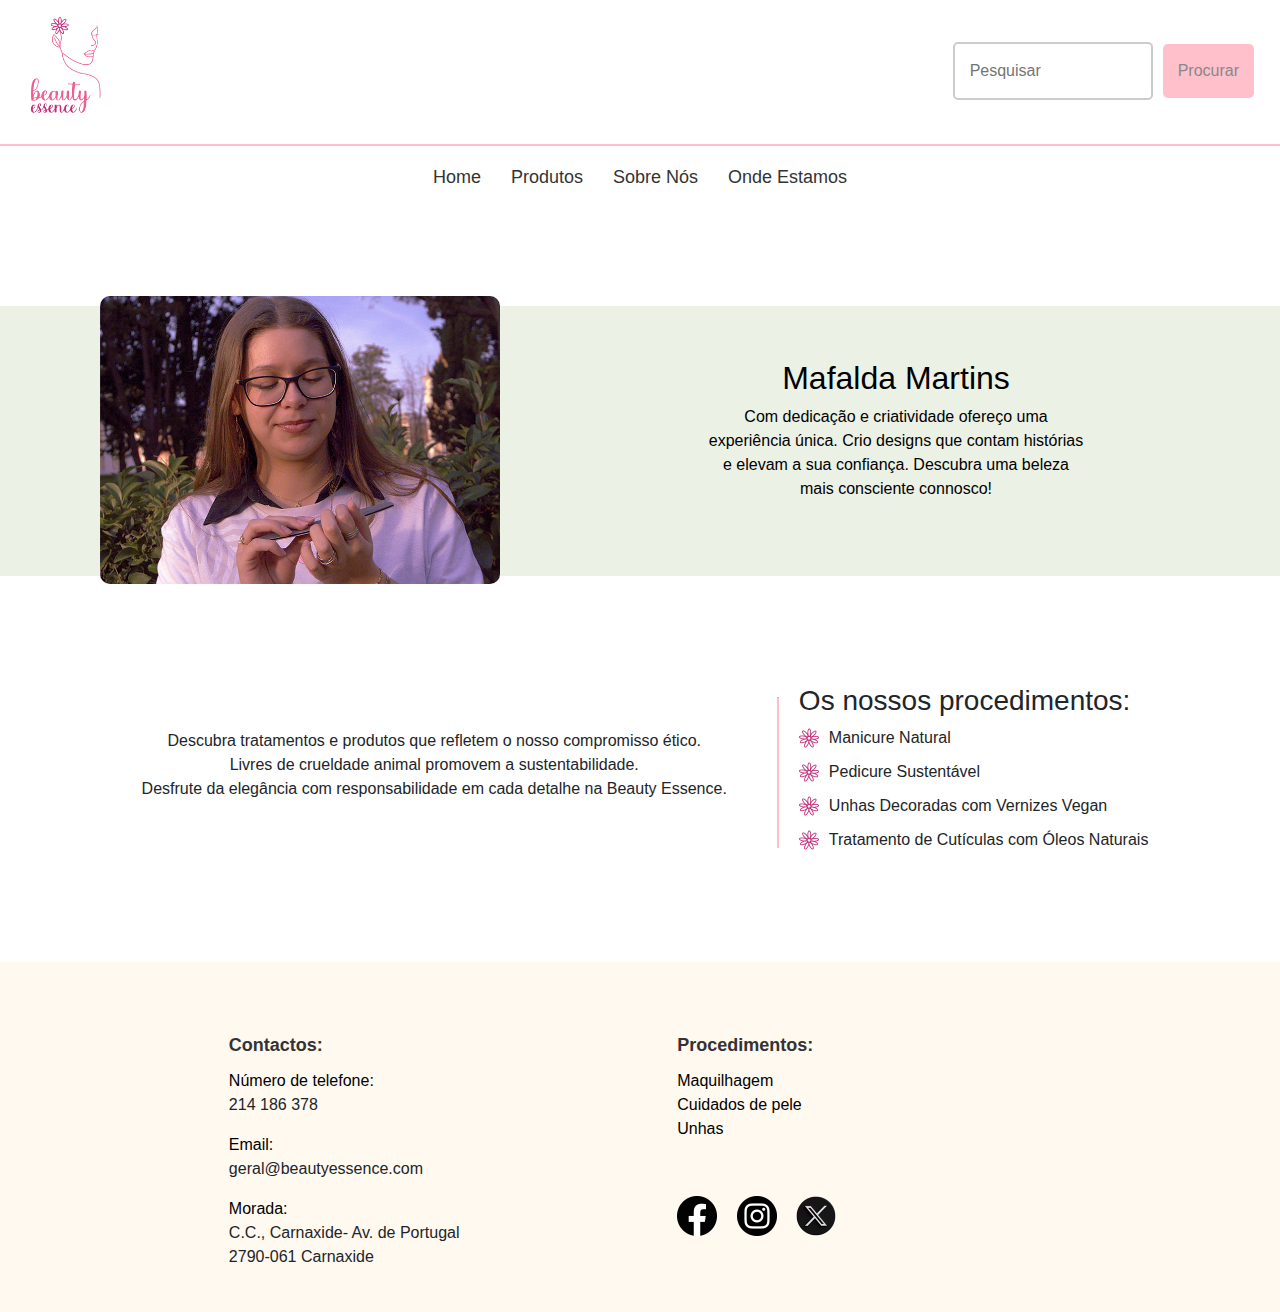
<file: Unhas.html>
<!DOCTYPE html>
<html lang="pt">

<head>

    <meta charset="UTF-8">
    <meta name="viewport" content="width=device-width, initial-scale=1.0">
    <link rel="stylesheet" href="procedimentos.css">

     <link rel="stylesheet" href="https://stackpath.bootstrapcdn.com/bootstrap/4.3.1/css/bootstrap.min.css" integrity="sha384-ggOyR0iXCbMQv3Xipma34MD+dH/1fQ784/j6cY/iJTQUOhcWr7x9JvoRxT2MZw1T" crossorigin="anonymous">

     <script src="https://code.jquery.com/jquery-3.3.1.slim.min.js" integrity="sha384-q8i/X+965DzO0rT7abK41JStQIAqVgRVzpbzo5smXKp4YfRvH+8abtTE1Pi6jizo" crossorigin="anonymous"></script>
<script src="https://cdnjs.cloudflare.com/ajax/libs/popper.js/1.14.7/umd/popper.min.js" integrity="sha384-UO2eT0CpHqdSJQ6hJty5KVphtPhzWj9WO1clHTMGa3JDZwrnQq4sF86dIHNDz0W1" crossorigin="anonymous"></script>
<script src="https://stackpath.bootstrapcdn.com/bootstrap/4.3.1/js/bootstrap.min.js" integrity="sha384-JjSmVgyd0p3pXB1rRibZUAYoIIy6OrQ6VrjIEaFf/nJGzIxFDsf4x0xIM+B07jRM" crossorigin="anonymous"></script>

    <title>Beauty Essence</title>
</head>


  <style>

    .search-container {
    display: flex;
    align-items: center;
    justify-content: flex-end; /* Alinha no canto superior direito */
    margin-right: 10px; /* Adicione uma margem para ajustar conforme necessário */
}

.search-box input {
    padding: 15px;
    width: 200px; /* Defina a largura desejada */
    border: 2px solid #ccc;
    border-radius: 5px;
    outline: none;
    transition: border-color 0.3s;
}

.search-box button {
    padding: 15px;
    background-color: #ffc0cb;
    color: #888;
    border: #ffc0cb;
    cursor: pointer;
    border-radius: 5px;
    font-size: 16px;
    margin-left: 10px;
    outline: none;
}

.search-box button {
    margin-top: 0;
}





    .custom-button,
    .contact-button {
        display: inline-block;
        margin-bottom: 10px;
        padding: 10px 20px;
        font-size: 16px;
        border: none;
        cursor: pointer;
        border-radius: 5px;
        transition: background-color 0.3s, color 0.3s;
    }


.footer {
            background-color: #FFF9F0; /* Cor de fundo bege */
            padding: 20px;
            display: flex;
            justify-content: space-around;
            align-items: flex-start;
            flex-wrap: wrap;
            margin-top: 70px;
        }


        .footer-section {
            display: flex;
            flex-direction: column;
            align-items: flex-start;
            margin-bottom: 7px;
           
        }

        .footer-title {
            font-size: 18px;
            font-weight: bold;
            color: #333;
            margin-bottom: 10px;
            text-align: left; /* Alinhamento à esquerda */
             margin-top: 50px;
        }

        .footer-button-container {
            display: flex;
            gap: 10px;
        }

        .footer-button {
            position: relative;
            background: none;
            border: none;
            padding: 0;
            font-size: 16px;
            color: #000;
            cursor: pointer;
            text-decoration: none;
            transition: color 0.3s;
        }

        .footer-button::after {
            content: '';
            display: block;
            position: absolute;
            width: 100%;
            height: 2px;
            background-color: #ffc0cb; /* Cor do sublinhado rosa */
            bottom: 0;
            transform: scaleX(0);
            transform-origin: bottom left;
            transition: transform 0.3s;
        }

        .footer-button:hover,
        .footer-button:focus {
            color: #000; /* Mudando a cor para preto ao passar o mouse */
            text-decoration: none; /* Removendo o sublinhado padrão */
        }

        .footer-button:hover::after,
        .footer-button:focus::after {
            transform: scaleX(1);


.footer-section.section-2 {
    position: relative !important;
    left: -200px !important; /* ou qualquer outro valor negativo desejado */
}



.footer-images img {
    width: 40px;
    height: 40px;
    margin-right: 10px; /* Add a right margin of 5px to each image */
}

.section-container {
    text-align: center;
    margin: 50px auto; /* Ajuste a margem superior e inferior conforme necessário */
}
.title-with-margin {
    margin-bottom: 50px; /* Ajuste a margem inferior conforme necessário */
}


.photo-container {
    position: relative;
    margin-bottom: 20px;
}

.photo-frame {
    position: relative;
    width: 400px;
    margin-left: 100px;
    margin-top: 90px;
    overflow: hidden;
    z-index: 3; /* Coloque a fotografia à frente de tudo */
}

/* Ajustando o tamanho da fotografia dentro do retângulo */
.photo {
    width: 100%;
    height: 90%;
    max-width: none;
    display: block;
    margin-left: auto;
    margin-right: auto;
    border-radius: 10px; /* Adicione esta linha para arredondar os cantos da imagem */
    overflow: hidden;

}

.title-container {
    position: absolute;
    top: 50%;
    left: 10%; /* Ajuste a margem esquerda conforme necessário */
    transform: translate(0, -50%);
    text-align: left; /* Alinhe o título à esquerda */
    color: #000000;
    z-index: 2; /* Coloque o título à frente da fotografia */
}



.text-container {
    position: absolute;
    top: 50%;
    right: 10%; /* Ajuste a margem direita conforme necessário */
    transform: translate(0, -50%);
    text-align: right; /* Alinhe o texto à direita */
    color: #000000;
    z-index: 2; /* Coloque o texto à frente da fotografia */
}

.green-rectangle {
    width: 100%;
    height: 270px; /* Ajuste a altura conforme necessário */
    background-color: #ECF1E6; /* Cor verde desejada */
    position: absolute;
    z-index: 1; /* Coloque o retângulo por trás da fotografia e do texto */
    margin-top: 10px;
}


/* Add styles for additional photos */
.additional-photos {
    display: flex;
    justify-content: space-around;
    align-items: flex-start;
    flex-wrap: wrap;
    text-align: center;
    margin-top: 20px;
}

.additional-photo {
    flex: 0 1 30%; /* Adjust width as needed */
    margin-bottom: 20px;
}

.additional-photo img {
    width: 100%;
    border-radius: 8px;
}

.additional-photo img {
    width: 350px; /* ou outro valor desejado */
    height: auto; /* Isso mantém a proporção original da imagem */
    border-radius: 8px;
}
.caption {
    color: #666666;
}
.additional-photo h3 {
    font-size: 16px;
    margin-top: 10px;
    color: #333;
}

.green-rectangle {
    width: 100%;
    height: 270px; /* Ajuste a altura conforme necessário */
    background-color: #ECF1E6; /* Cor verde desejada */
    position: absolute;
    z-index: 1; /* Coloque o retângulo por trás da fotografia e do texto */
    margin-top: 10px;
}


.additional-section {
    margin-top: 100px;
    margin-bottom: 100px;
}


    </style>

<body>
    
 <header>
    <script>
        
        window.addEventListener('scroll', function() {
    var navbar = document.getElementById('navbar');
    var menu = document.getElementById('menu');
    var whiteBar = document.getElementById('white-bar'); // Adicionando referência à barra branca
    var initialNavbarOffset = navbar.offsetTop;

    if (window.scrollY > initialNavbarOffset) {
        // Se a posição de rolagem for maior que a posição inicial da navbar, torna a navbar fixa
        navbar.style.position = 'fixed';
        navbar.style.top = 0;
        navbar.style.width = '100%';
        navbar.style.zIndex = 1000;
        navbar.style.boxShadow = '0 2px 2px rgba(0, 0, 0, 0.1)';
        
        menu.style.position = 'fixed';
        menu.style.top = navbar.offsetHeight + 'px';
        menu.style.width = '100%';
        menu.style.zIndex = 999;

        // Ajustando a barra branca quando a barra de navegação é fixada
        whiteBar.style.height = menu.offsetHeight + 'px';
        whiteBar.style.width = '100%';
        whiteBar.style.backgroundColor = '#fff';
        whiteBar.style.position = 'fixed';
        whiteBar.style.top = navbar.offsetHeight + 'px';
        whiteBar.style.zIndex = 998; // Um número menor que o zIndex da barra de navegação
    } else {
        // Se não, restaura a posição original da navbar
        navbar.style.position = '';
        navbar.style.top = '';
        navbar.style.width = '';
        navbar.style.zIndex = '';
        navbar.style.boxShadow = '';
        
        menu.style.position = '';
        menu.style.top = '';
        menu.style.width = '';
        menu.style.zIndex = '';

        // Resetando a barra branca quando a barra de navegação não está fixa
        whiteBar.style.height = '0';
        whiteBar.style.width = '0';
        whiteBar.style.backgroundColor = 'transparent';
        whiteBar.style.position = '';
        whiteBar.style.top = '';
        whiteBar.style.zIndex = '';
    }
});


    </script>
    

       
           <div class="navbar" id="navbar">
    <div class="logo">
        <a href="index.html"><img src="logo.png" alt="Seu Logo">
    </div>
    <div class="search-box">
        <input type="text" placeholder="Pesquisar">
        <button type="button">Procurar</button>
    </div>
</div>
<div class="navbar-divider"></div>
<div id="white-bar"></div>
<nav>
    <ul id="menu">
        <li><a href="index.html">Home</a></li>
        <li><a href="produtos.html">Produtos</a></li>
        <li><a href="SobreNós.html">Sobre Nós</a></li>
        <li><a href="#" onclick="scrollToFooter()">Onde Estamos</a></li>
    </ul>
</nav>
</nav>
 <section id="onde-estamos">
       
        <!-- Seu conteúdo da seção "Onde Estamos" aqui -->
    </section>

     </header>

<body>



    <script>

        function scrollToFooter() {
            var footer = document.getElementById('footer');
            footer.scrollIntoView({ behavior: 'smooth' });
        }
    </script>


    <script>
   
    // Função para trocar a imagem e ajustar as dimensões
    function trocarImagem() {
        var photoFrame = document.getElementById('photo-frame');
        var currentImage = photoFrame.getElementsByTagName('img')[0];

        // Obter as dimensões originais da imagem "iris creme.jpg"
        var larguraOriginal = currentImage.width;
        var alturaOriginal = currentImage.height;

        // Trocar para a imagem "pipa.jpg"
        currentImage.src = 'unhas juntos.jpg';

        // Definir as dimensões da imagem "pipa.jpg" para serem iguais à imagem original
        currentImage.style.width = larguraOriginal + 'px';
        currentImage.style.height = alturaOriginal + 'px';
    }

    // Função para restaurar a imagem original
    function restaurarImagemOriginal() {
        var photoFrame = document.getElementById('photo-frame');
        var currentImage = photoFrame.getElementsByTagName('img')[0];

        // Trocar de volta para a imagem original "iris creme.jpg"
        currentImage.src = 'mafas unhas.jpg';
        // Restaurar o tamanho original
        currentImage.style.width = '';
        currentImage.style.height = '';
    }
    
  

         
</script>




<div class="photo-section">
    <div class="photo-container">
        <div class="green-rectangle"></div>
        <!-- Adicionando ouvintes de evento para mouseover e mouseout -->
        <div class="photo-frame" id="photo-frame" onmouseover="trocarImagem()" onmouseout="restaurarImagemOriginal()">
            <img src="mafas unhas.jpg" alt="Sua Foto" class="photo">
        </div>

        <div class="subscription-container">
            <h2>Mafalda Martins</h2>
            <p> Com dedicação e criatividade ofereço uma experiência única. 
Crio designs que contam histórias e elevam a sua confiança.
Descubra uma beleza mais consciente connosco!  
</p>
    </div>
    </div>

    <div class="additional-section">
    <!-- Caixa de texto -->
    <div class="text-box">
        <p>
 Descubra tratamentos e produtos que refletem 
o nosso compromisso ético.<br> Livres de crueldade 
animal promovem a sustentabilidade. <br>
Desfrute da elegância com responsabilidade em 
cada detalhe na Beauty Essence. </p>
    </div>

    <!-- Linha de divisão -->
    <hr class="division-line">

    <!-- Título e imagens -->
    <div class="title-and-images">
        <h3>Os nossos procedimentos:</h3>
        <!-- Quatro imagens com frases -->
        <div class="image-container">
            <img src="folha.png" alt="Image 1" width="20" height="20">
            <span>Manicure Natural</span>
        </div>
        <div class="image-container">
            <img src="folha.png" alt="Image 2" width="20" height="20">
            <span>Pedicure Sustentável</span>
        </div>
        <div class="image-container">
            <img src="folha.png" alt="Image 3" width="20" height="20">
            <span>Unhas Decoradas com Vernizes Vegan</span>
        </div>
        <div class="image-container">
            <img src="folha.png" alt="Image 4" width="20" height="20">
            <span>Tratamento de Cutículas com Óleos Naturais</span>
        </div>
    </div>
</div>



<footer id="footer">
   <div class="footer">
        <div class="footer-section">
            <div class="footer-title">Contactos:</div>
            <a href="#" class="footer-button">Número de telefone:</a>
            <p>214 186 378 </p>
            <a href="https://accounts.google.com/v3/signin/identifier?elo=1&ifkv=ATuJsjx0IKwMD0ncuCPa1gXaQU-jTDbiw2SjidM6qnXx8QH_2mg0--JZkyldQ1QgHnvKux6wnOjLQA&theme=glif&flowName=GlifWebSignIn&flowEntry=ServiceLogin&continue=https%3A%2F%2Faccounts.google.com%2FManageAccount%3Fnc%3D1" class="footer-button">Email:</a>
            <p> geral@beautyessence.com </p>
            <a href="https://www.google.com/maps/place/Centro+C%C3%ADvico+de+Carnaxide/@38.7268189,-9.2470789,17z/data=!4m10!1m2!2m1!1sC.C.,+Carnaxide-+Av.+de+Portugal+2790-061+Carnaxide!3m6!1s0xd1ecc5d8c4e72e7:0x9ea179375e258237!8m2!3d38.7268189!4d-9.2423153!15sCjNDLkMuLCBDYXJuYXhpZGUtIEF2LiBkZSBQb3J0dWdhbCAyNzkwLTA2MSBDYXJuYXhpZGWSARFyZWNyZWF0aW9uX2NlbnRlcuABAA!16s%2Fg%2F11cn2m2n04?entry=ttu" class="footer-button">Morada:</a>
            <p class="alinhamento-esquerda">C.C., Carnaxide- Av. de Portugal <br>
            2790-061 Carnaxide</p>
         </div>

         <div class="footer-section section-2">
         <div class="footer-section">
            <div class="footer-title">Procedimentos:</div>
             <a href="Maquilhagem.html" class="footer-button">Maquilhagem</a>
             <a href="CuidadosDePele.html" class="footer-button">Cuidados de pele</a>
             <a href="Unhas.html" class="footer-button">Unhas</a>
        </div>
<br>
<br>
        <div class="footer-images">
        <a href="https://www.facebook.com/login/"><img src="icon fb.png" alt="facebook" width="40" height="40"></a>
        <a href="https://www.instagram.com/"><img src="icon insta.png" alt="Instagram" width="40" height="40"></a>
        <a href="https://twitter.com/i/flow/login"><img src="icon tt.png" alt="twitter" width="40" height="40"></a>
        </div>
</div>


</body>

</html>
</file>
<file: styles.css>
html, body {
    height: 100%;
    margin: 0;
    font-family: 'Arial', sans-serif;
    padding: 0;
}


header {
    background-color: #fff;
    color: #333;
    text-align: center;
}

.navbar-divider {
    height: 2px;
    width: 100%;
    background-color: #ffc0cb;
    margin-top: 3px;
    margin-bottom: 3px;
}


/* Estilos básicos da barra de navegação */
.navbar {
    background-color: #fff;
    padding: 15px;
}

.logo img {
    max-height: 120px;
    margin-top: 5px;
    margin-left: 10px;
    z-index: 1;
}

.search-box input,
.search-box button {
    outline: none;
}


.search-box input {
    padding: 15px;
    width: 100%;
    border: 2px solid #ccc;
    border-radius: 5px;
    outline: none;
    transition: border-color 0.3s;
}

.search-box button {
    padding: 15px;
    background-color: #ffc0cb;
    color: #888;
    border: #ffc0cb;
    cursor: pointer;
    border-radius: 5px;
    font-size: 16px;
    margin-left: 10px;
    margin-top: 10px;
    outline: none;
}

.search-box input:focus {
    border-color: #ffc0cb;
    text-decoration: none; /* Remover sublinhado ao focar na barra de pesquisa */
}

.search-box {
    display: flex;
    align-items: center;
    flex: 1;
    margin-right: 10px;
}

.search-container {
    display: flex;
    align-items: center;
}

.button-text {
    white-space: nowrap;
}

.search-box button,
.search-box button a {
    text-decoration: none;
}


/* ... Outros estilos ... */

nav ul {
    list-style: none;
    display: flex;
    margin: 0;
    padding: 0;
    justify-content: center;
}

nav ul li {
    margin: 15px;
}

nav ul li:not(:last-child) {
    margin-right: 15px;
}

nav ul li a {
    color: #333;
    text-align: center;
    font-size: 18px;
    position: relative;
    display: inline-block;
}

/* ... Outros estilos ... */


nav ul li a:after {
    content: "";
    display: block;
    width: 0;
    height: 2px;
    background-color: #333;
    position: absolute;
    bottom: -5px;
    transition: width 0.3s;
}

nav ul li a:hover:after,
nav ul li a:focus:after {
    width: 100%;
    background-color: #ffc0cb;
}

nav ul li a:hover,
nav ul li a:focus {
    text-decoration: none;
    color: #333;
}



/* Carousel styles */
.carousel-inner img {
    max-height: 445px;
    object-fit: cover;
}

.carousel-control-prev:focus,
.carousel-control-next:focus {
    outline: none;
    box-shadow: none;
}

/* Ball container styles */
.ball-container {
    display: flex;
    justify-content: space-around;
    align-items: flex-start;
    flex-wrap: wrap;
    text-align: center;
    margin-top: 20px;
}

.ball {
    flex: 0 1 30%;
    display: flex;
    flex-direction: column;
    align-items: center;
    margin-bottom: 20px;
}

.ball img {
    width: 150px;
    height: 150px;
    border-radius: 50%;
    overflow: hidden;
    object-fit: cover;
}

.ball-text {
    font-family: Arial, sans-serif;
    color: #333;
    padding: 10px;
    text-align: center;
    margin-top: 10px;
  font-size: 20px;
    
}

.ball-button {
    margin-top: 10px;
}

#button {
    padding: 10px;
    background-color: #2ecc71;
    color: #fff;
    border: none;
    cursor: pointer;
    font-size: 16px;
}

/* Section container styles */
.section-container {
    text-align: center;
    margin: 50px auto;
}

.title-with-margin {
    margin-bottom: 50px;
}

/* Photo container styles */

.subscription-container {
    position: absolute;
    top: 10%;
    right: 10%;
    transform: translate(0, -50%);
    text-align: right;
    color: #000000;
    z-index: 2;
    width: 400px; /* Set a specific width for better positioning */
}
/* Ajuste o tamanho do botão de envio */
.subscribe-button {
    width: 150px; /* Ajuste a largura conforme necessário */
    height: 40px; /* Ajuste a altura conforme necessário */
    font-size: 16px; /* Ajuste o tamanho da fonte conforme necessário */
    margin-top: 20px; /* Ajuste o valor conforme necessário para mover o botão para baixo */
    margin-right: 50px !important; /* Ajuste o valor conforme necessário para mover para a esquerda */

}
.subscription-input {
    width: 250px; /* Defina a largura desejada */
    height: 30px; /* Defina a altura desejada */
    padding: 10px; /* Pode ajustar o preenchimento conforme necessário */
    font-size: 16px; /* Pode ajustar o tamanho da fonte conforme necessário */
}



.photo-container {
    position: relative;
    margin-bottom: 20px;
}

.photo-frame {
    position: relative;
    width: 400px;
    margin-left: 100px;
    margin-top: 90px;
    overflow: hidden;
    z-index: 3;
}

.photo {
    width: 100%;
    height: 90%;
    max-width: none;
    display: block;
    margin-left: auto;
    margin-right: auto;
    border-radius: 10px;
    overflow: hidden;
}

.title-container {
    position: absolute;
    top: 50%;
    left: 10%;
    transform: translate(0, -50%);
   text-align: center;
    color: #000000;
    z-index: 2;
}


.text-container {
    position: absolute;
    top: 50%;
    right: 10%;
    transform: translate(0, -50%);
    text-align: center;
    color: #000000;
    z-index: 2;
}


.subscription-container p {
    font-size: 16px; /* Ajuste o tamanho da fonte conforme necessário */
    ext-align: center; 
}

.green-rectangle {
    width: 100%;
    height: 325px;
    background-color: #ECF1E6;
    position: absolute;
    z-index: 1;
    margin-top: 10px;
}
/* Evite que o texto quebre para uma nova linha e defina a largura */
.subscription-text {
    white-space: nowrap;
    width: 400px; /* Ajuste a largura conforme necessário */
    font-size: 34px;
    text-align: center; 
}



#mc_embed_signup {
    background-color: transparent !important;
    border: none !important;
    box-shadow: none !important;
}

/* Additional photos styles */
.additional-photos {
    display: flex;
    justify-content: space-around;
    align-items: flex-start;
    flex-wrap: wrap;
    text-align: center;
    margin-top: 20px;
}

.additional-photo {
    flex: 0 1 30%;
    margin-bottom: 20px;
}

.additional-photo img {
    width: 100%;
    border-radius: 8px;
}

.caption {
    color: #666666;
}

#carouselExample .carousel-caption {
    color: #666666 !important;
}

/* Additional photo titles styles */
.additional-photo h3 {
    font-size: 16px;
    margin-top: 10px;
    color: #333;
}

/* Subscription container styles */

/* Button styles */
.custom-button,
.carousel-caption button,
.ball-button button,
.subscribe-button {
    padding: 10px 20px;
    font-size: 16px;
    border: none;
    cursor: pointer;
    border-radius: 5px;
}

.custom-button,
.carousel-caption button,
.ball-button button {
    background-color: #ffc0cb;
    color: #fff;
}

.subscribe-button {
    background-color: #ffffff;
    color: #000000;
}

.custom-button:focus,
.subscribe-button:focus {
    outline: none;
    border: 2px solid #ffc0cb !important;
}


/* Footer styles */
.footer {
    background-color: #FFF9F0;
    padding: 20px;
    display: flex;
    justify-content: space-around;
    align-items: flex-start;
    flex-wrap: wrap;
    margin-top: 70px;
}

.footer-section {
    display: flex;
    flex-direction: column;
    align-items: flex-start;
    margin-bottom: 7px;
}

.footer-title {
    font-size: 18px;
    font-weight: bold;
    color: #333;
    margin-bottom: 10px;
    text-align: left;
    margin-top: 50px;
}

.footer-button-container {
    display: flex;
    gap: 10px;
}

.footer-button {
    position: relative;
    background: none;
    border: none;
    padding: 0;
    font-size: 16px;
    color: #000;
    cursor: pointer;
    text-decoration: none;
    transition: color 0.3s;
}

.footer-button::after {
    content: '';
    display: block;
    position: absolute;
    width: 100%;
    height: 2px;
    background-color: #ffc0cb;
    bottom: 0;
    transform: scaleX(0);
    transform-origin: bottom left;
    transition: transform 0.3s;
}

.footer-button:hover,
.footer-button:focus {
    color: #000;
    text-decoration: none;
}

.footer-button:hover::after,
.footer-button:focus::after {
    transform: scaleX(1);
}

/* Miscellaneous styles */
.footer-images img {
    width: 40px;
    height: 40px;
    margin-right: 15px;
}

.titulo-centralizado {
    text-align: center;
    margin-top: 50px;
    margin-bottom: 70px;
}

.custom-button,
.custom-button:hover,
.custom-button:active,
.custom-button:focus {
    text-decoration: none;
    color: #fff;
}
</file>
<file: procedimentos.css>
html, body {
    height: 100%;
    margin: 0;
    font-family: 'Arial', sans-serif;
    padding: 0;
}


header {
    background-color: #fff;
    color: #333;
    text-align: center;
}

.navbar-divider {
    height: 2px;
    width: 100%;
    background-color: #ffc0cb;
    margin-top: 3px;
    margin-bottom: 3px;
}


/* Estilos básicos da barra de navegação */
.navbar {
    background-color: #fff;
    padding: 15px;
}

.logo img {
    max-height: 120px;
    margin-top: 5px;
    margin-left: 10px;
    z-index: 1;
}

.search-box input,
.search-box button {
    outline: none;
}


.search-box input {
    padding: 15px;
    width: 100%;
    border: 2px solid #ccc;
    border-radius: 5px;
    outline: none;
    transition: border-color 0.3s;
}

.search-box button {
    padding: 15px;
    background-color: #ffc0cb;
    color: #888;
    border: #ffc0cb;
    cursor: pointer;
    border-radius: 5px;
    font-size: 16px;
    margin-left: 10px;
    margin-top: 10px;
    outline: none;
}

.search-box input:focus {
    border-color: #ffc0cb;
    text-decoration: none; /* Remover sublinhado ao focar na barra de pesquisa */
}

.search-box {
    display: flex;
    align-items: center;
    flex: 1;
    margin-right: 10px;
}

.search-container {
    display: flex;
    align-items: center;
}

.button-text {
    white-space: nowrap;
}

.search-box button,
.search-box button a {
    text-decoration: none;
}


/* ... Outros estilos ... */

nav ul {
    list-style: none;
    display: flex;
    margin: 0;
    padding: 0;
    justify-content: center;
}

nav ul li {
    margin: 15px;
}

nav ul li:not(:last-child) {
    margin-right: 15px;
}

nav ul li a {
    color: #333;
    text-align: center;
    font-size: 18px;
    position: relative;
    display: inline-block;
}

/* ... Outros estilos ... */


nav ul li a:after {
    content: "";
    display: block;
    width: 0;
    height: 2px;
    background-color: #333;
    position: absolute;
    bottom: -5px;
    transition: width 0.3s;
}

nav ul li a:hover:after,
nav ul li a:focus:after {
    width: 100%;
    background-color: #ffc0cb;
}

nav ul li a:hover,
nav ul li a:focus {
    text-decoration: none;
    color: #333;
}




.photo-container {
    position: relative;
    margin-bottom: 20px;
}

.photo-frame {
    position: relative;
    width: 400px;
    margin-left: 100px;
    margin-top: 90px;
    overflow: hidden;
    z-index: 3; /* Coloque a fotografia à frente de tudo */
}

/* Ajustando o tamanho da fotografia dentro do retângulo */
.photo {
    width: 100%;
    height: 90%;
    max-width: none;
    display: block;
    margin-left: auto;
    margin-right: auto;
    border-radius: 10px; /* Adicione esta linha para arredondar os cantos da imagem */
    overflow: hidden;

}

.title-container {
    position: absolute;
    top: 50%;
    left: 10%; /* Ajuste a margem esquerda conforme necessário */
    transform: translate(0, -50%);
    text-align: left; /* Alinhe o título à esquerda */
    color: #000000;
    z-index: 2; /* Coloque o título à frente da fotografia */
}



.text-container {
    position: absolute;
    top: 50%;
    right: 10%; /* Ajuste a margem direita conforme necessário */
    transform: translate(0, -50%);
    text-align: right; /* Alinhe o texto à direita */
    color: #000000;
    z-index: 2; /* Coloque o texto à frente da fotografia */
}

.green-rectangle {
    width: 100%;
    height: 270px; /* Ajuste a altura conforme necessário */
    background-color: #ECF1E6; /* Cor verde desejada */
    position: absolute;
    z-index: 1; /* Coloque o retângulo por trás da fotografia e do texto */
    margin-top: 10px;
}


/* Add styles for additional photos */
.additional-photos {
    display: flex;
    justify-content: space-around;
    align-items: flex-start;
    flex-wrap: wrap;
    text-align: center;
    margin-top: 20px;
}

.additional-photo {
    flex: 0 1 30%; /* Adjust width as needed */
    margin-bottom: 20px;
}

.additional-photo img {
    width: 100%;
    border-radius: 8px;
}

.additional-photo img {
    width: 350px; /* ou outro valor desejado */
    height: auto; /* Isso mantém a proporção original da imagem */
    border-radius: 8px;
}
.caption {
    color: #666666;
}

.navbar button,{
    display: block;
    background: none;
    border: none;
    padding: 0;
    font-size: 16px;
    color: #000;
    cursor: pointer;
    text-decoration: none;
    position: relative;
    transition: color 0.3s;
    margin-bottom: 10px;
}

/* Estilo para a linha cor de rosa */
.navbar button::after,{
    content: '';
    display: block;
    position: absolute;
    width: 100%;
    height: 2px;
    background-color: #ffc0cb;
    transform: scaleX(0);
    transform-origin: bottom left;
}

/* Quando hover ou focus, expandir a linha cor de rosa */
.navbar button:hover::after,
.navbar button:focus::after,
{
    transform: scaleX(1);
}


/* Add styles for photo titles */
.additional-photo h3 {
    font-size: 16px;
    margin-top: 10px;
    color: #333;
}
.footer-section.section-2 {
    position: relative !important;
    left: -200px !important; /* ou qualquer outro valor negativo desejado */
}


.footer-images img {
    width: 40px;
    height: 40px;
    margin-right: 15px; /* Add a right margin of 5px to each image */
}
.subscription-container {
    position: absolute;
    top: 50%;
    left: 50%;
    transform: translate(-50%, -50%);
    text-align: center;
    color: #ffffff;
    z-index: 2;
}

.subscription-container {
    position: absolute;
    top: 50%;
    left: 70%; /* Ajuste a posição para a direita conforme necessário */
    transform: translate(-50%, -50%);
    text-align: center;
    color: #000000;
    z-index: 2; /* Ajuste para ser maior do que o z-index do .green-rectangle */
}

.subscription-container p {
    font-size: 16px;
    margin-bottom: 20px;
}

.content-container {
    position: relative;
}

.section-container {
    text-align: center;
    margin:50px auto; /* Ajuste a margem superior e inferior conforme necessário */
}
.title-with-margin {
    margin-bottom: 20px; /* Ajuste a margem inferior conforme necessário */
    margin-top: 100px;
}

/* Additional styles for the new sections */
.additional-section {
    display: flex;
    align-items: center;
    justify-content: center;
    margin-top: 20px; /* Adjust as needed */
    text-align: center;
}

.text-box {
    padding: 10px;
    border-radius: 5px;
    margin-right: 20px; /* Adjust as needed */
}


.division-line {
    width: 2px;
    height: 150px; /* Adjust as needed */
    background-color: #ffc0cb; /* Color for the division line */
    margin: 0 20px; /* Adjust as needed */
}

.title-and-images {
    display: flex;
    flex-direction: column;
    align-items: flex-start;
}

.image-container {
    display: flex;
    align-items: center;
    margin-bottom: 10px;
}

.image-container img {
    margin-right: 10px;
}
.additional-section {
    margin-top: 100px;
    margin-bottom: 100px;
}
</file>
